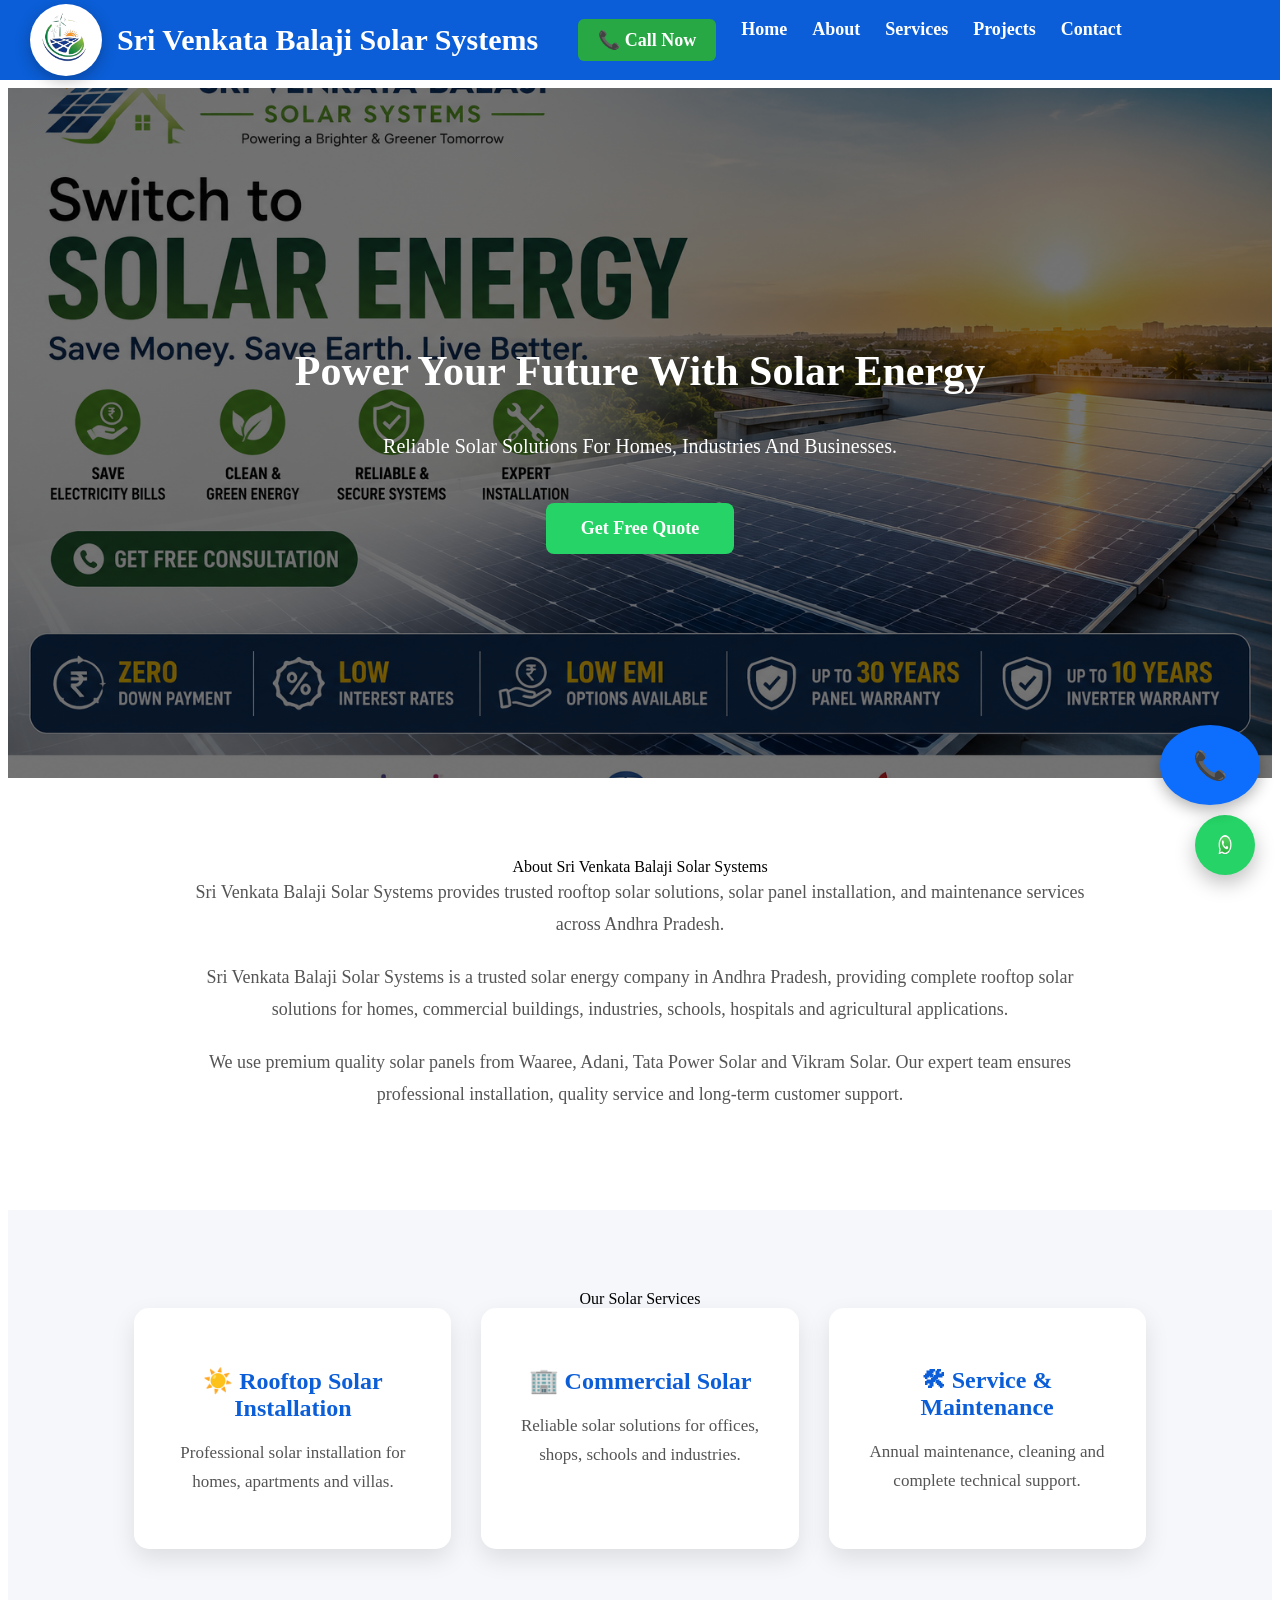
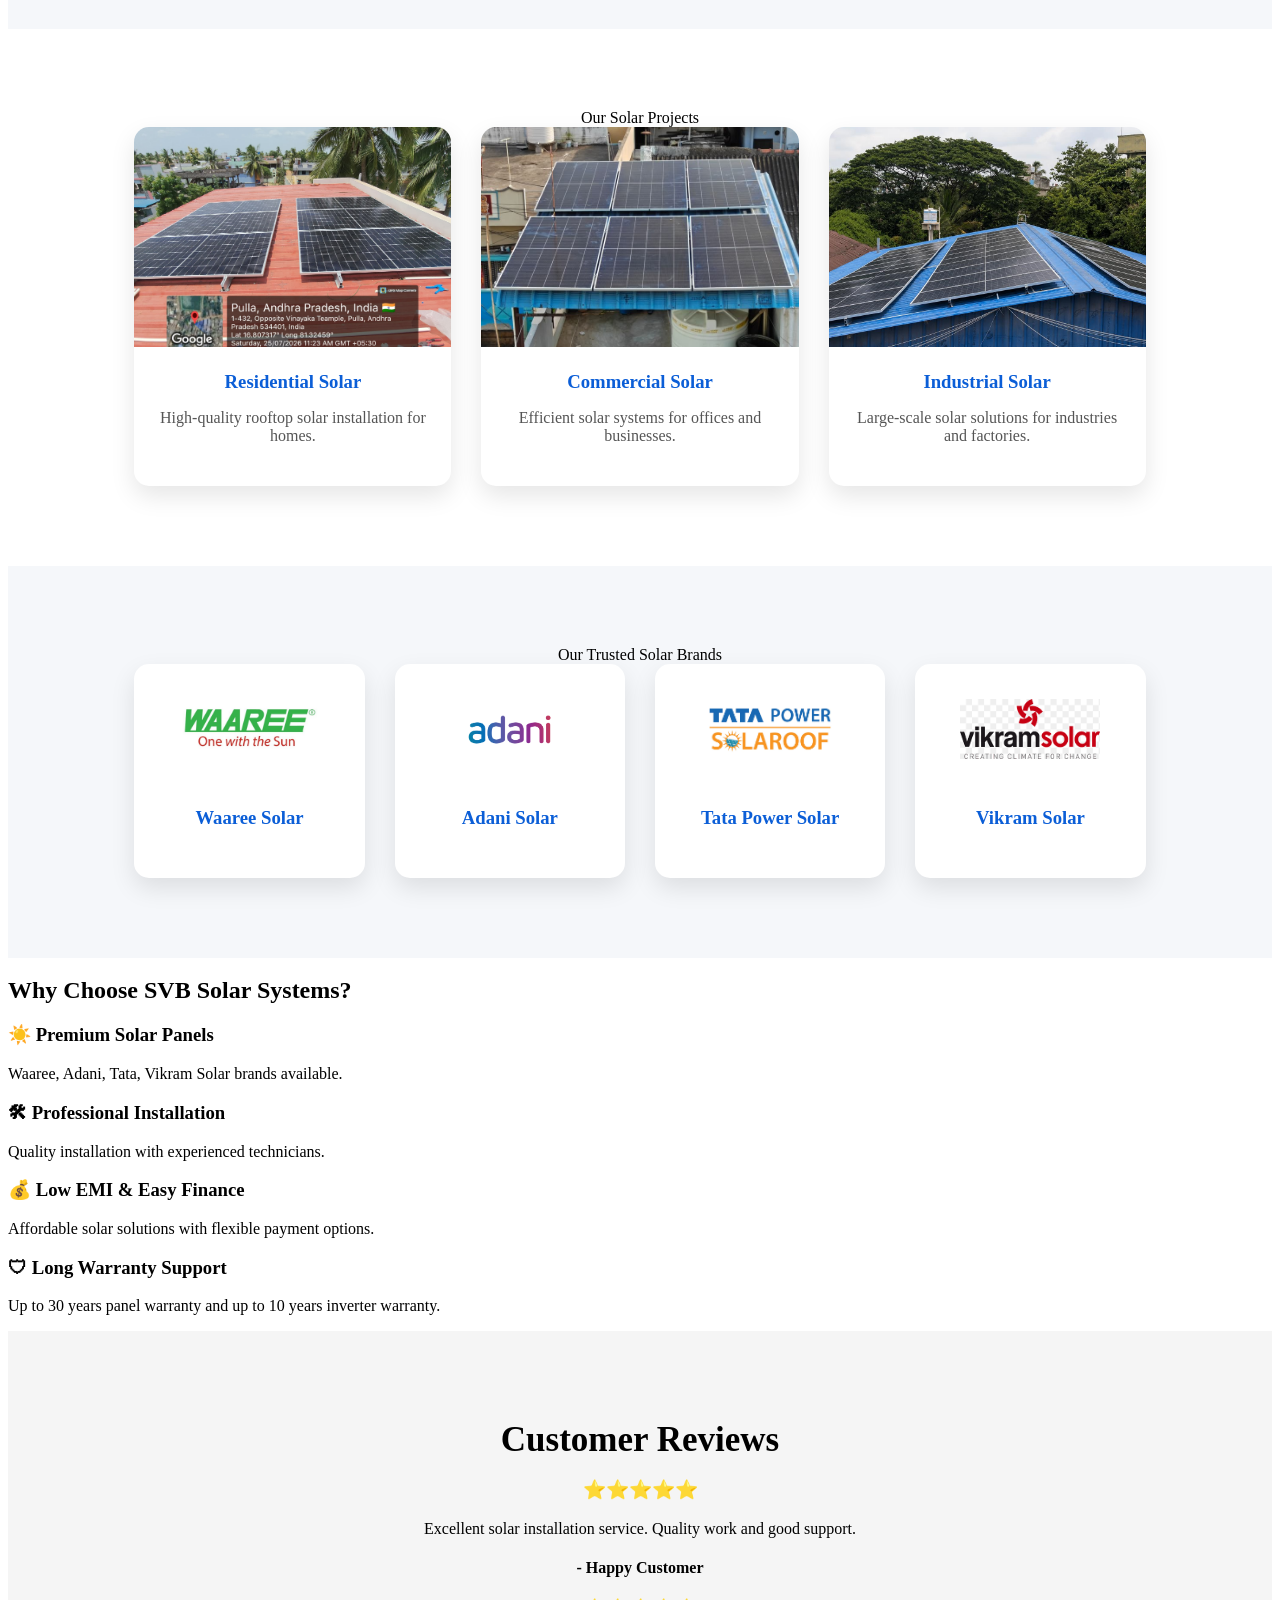
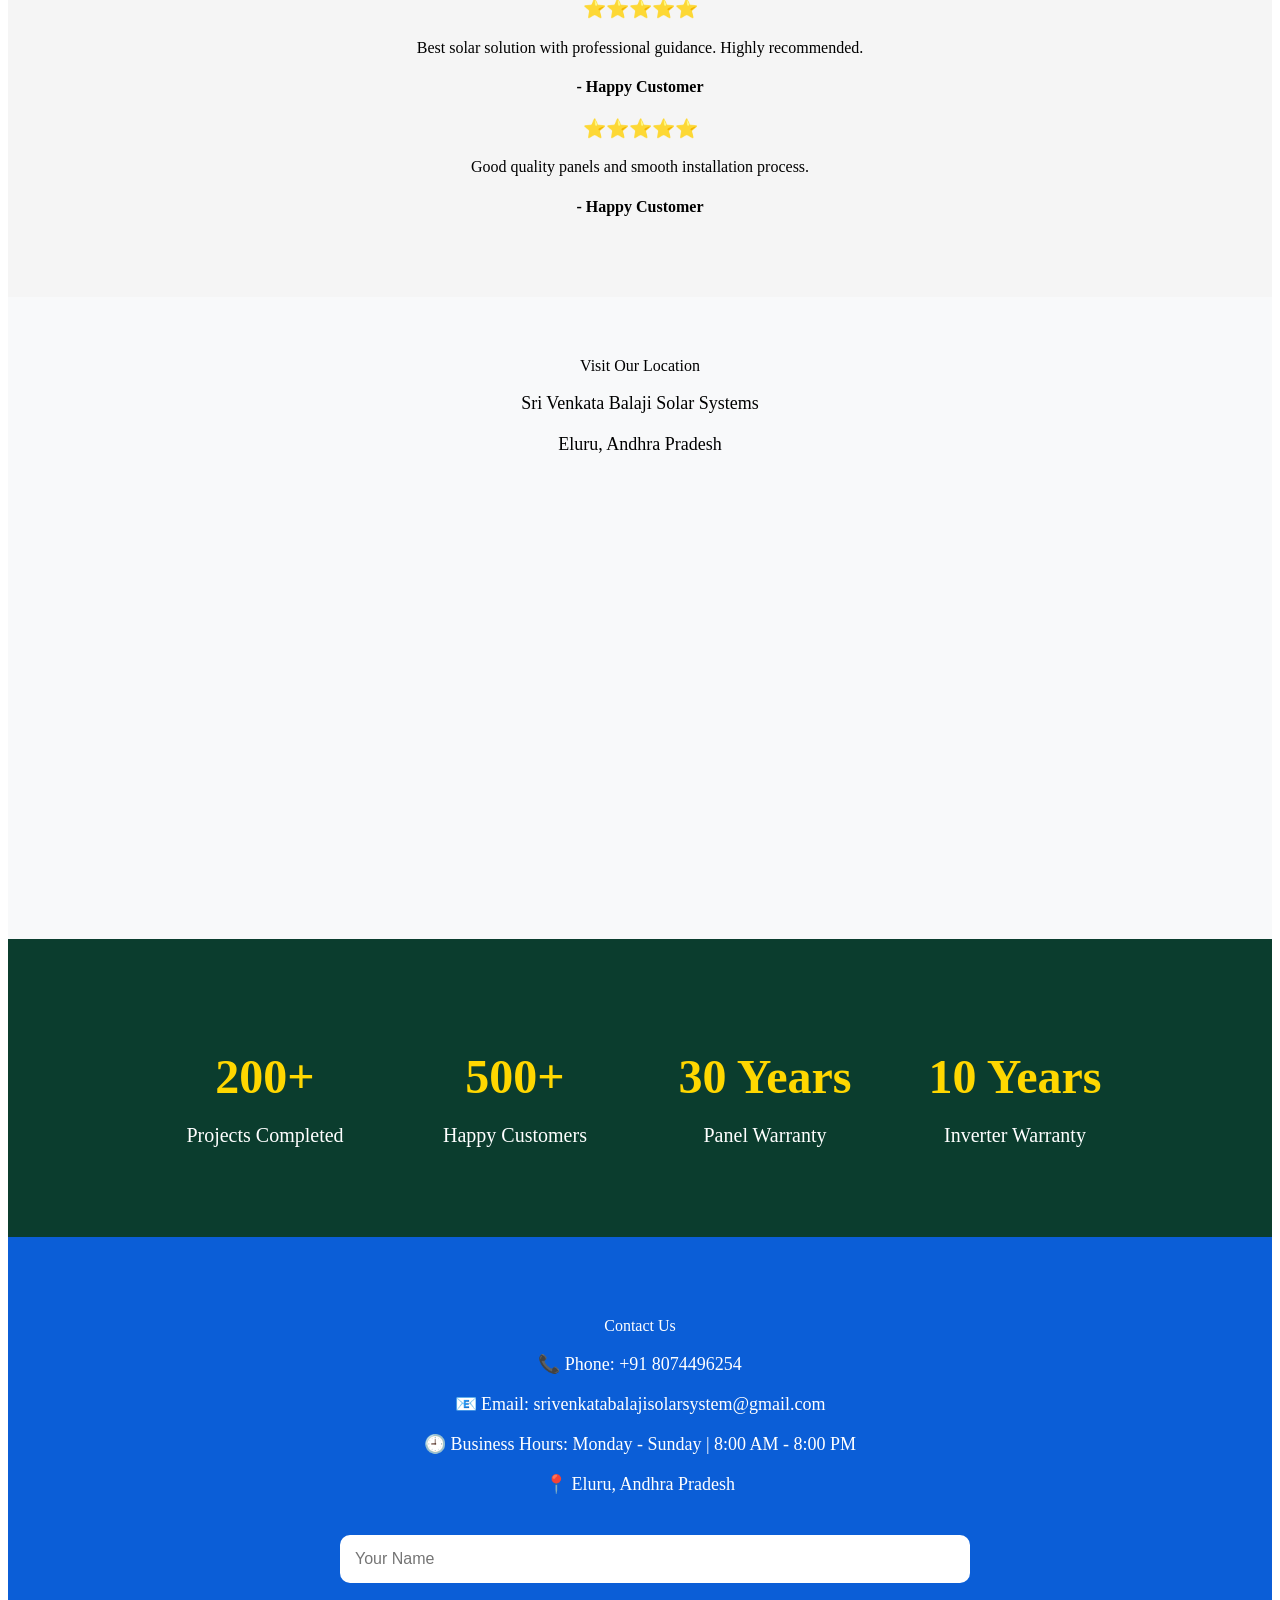
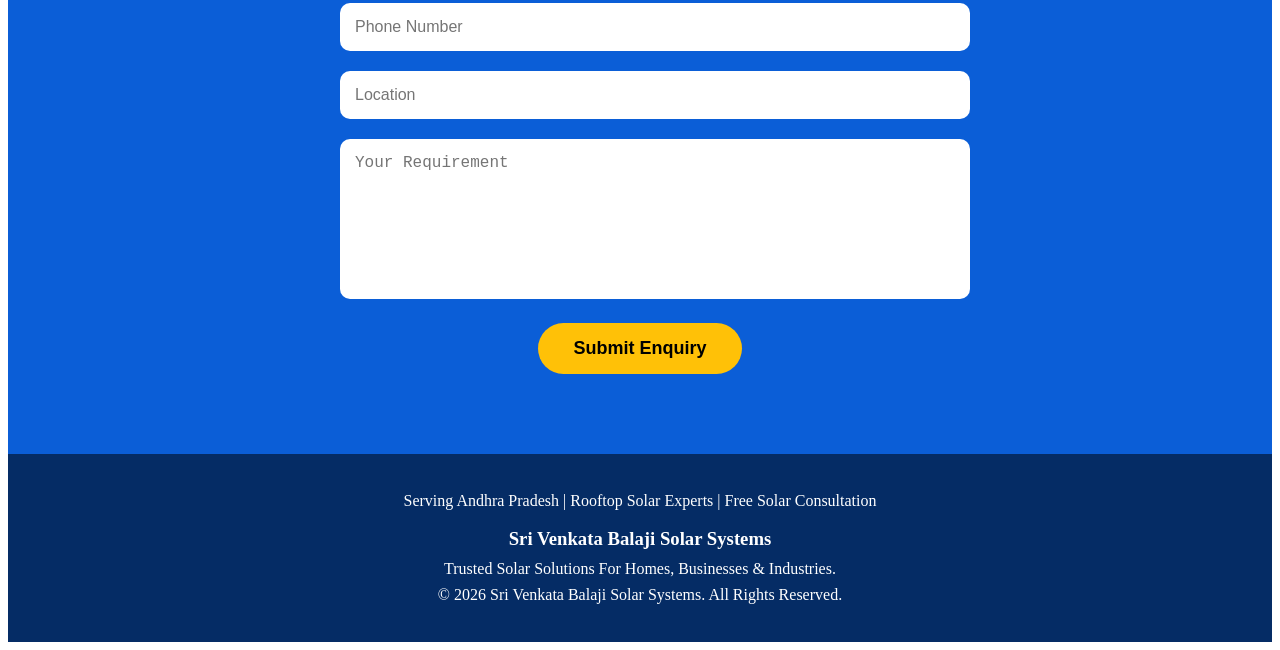
<file: index.html>
<!DOCTYPE html>
<html lang="en">
<link rel="stylesheet" href="https://unpkg.com/aos@2.3.4/dist/aos.css">
<head>
    <!-- Google tag (gtag.js) -->
<script async src="https://www.googletagmanager.com/gtag/js?id=G-LF5JMD6KJ0"></script>

<script>
  window.dataLayer = window.dataLayer || [];
  function gtag(){dataLayer.push(arguments);}
  gtag('js', new Date());

  gtag('config', 'G-LF5JMD6KJ0');
</script>
    <meta charset="UTF-8">
    <meta name="viewport" content="width=device-width, initial-scale=1.0">

    <title>Sri Venkata Balaji Solar Systems | Rooftop Solar Installation Andhra Pradesh</title>

<meta name="description" content="Sri Venkata Balaji Solar Systems provides rooftop solar installation, solar panels, residential and commercial solar solutions in Andhra Pradesh. Get free solar consultation today.">

<meta name="keywords" content="solar panels Andhra Pradesh, rooftop solar installation, solar company AP, home solar system, commercial solar solutions, Sri Venkata Balaji Solar Systems">

<meta name="author" content="Sri Venkata Balaji Solar Systems">
    <meta name="robots" content="index, follow">

    <meta name="description" content="Sri Venkata Balaji Solar Systems provides rooftop solar installation services for homes and businesses.">

    <meta name="keywords" content="Solar Panels, Solar Installation, SVB Solar Systems, Andhra Pradesh Solar">

    <meta name="author" content="Sri Venkata Balaji Solar Systems">

    <meta name="google-site-verification" content="434df8AJJ52u6L1mxgn_VgNNBrICFNxTZs61XbxQ6JY">

    <link rel="stylesheet" href="css/style.css">
    <script type="application/ld+json">
{
  "@context": "https://schema.org",
  "@type": "SolarEnergyCompany",
  "name": "Sri Venkata Balaji Solar Systems",
  "description": "Rooftop solar installation and solar solutions provider in Andhra Pradesh.",
  "areaServed": "Andhra Pradesh",
  "serviceType": "Solar Panel Installation",
  "url": "https://naveendarling249-cloud.github.io/svb-solar-system/",
  "telephone": "+918074496254"
}
</script>
</head>
<script src="https://unpkg.com/aos@2.3.4/dist/aos.js"></script>

<script>
AOS.init({
    duration:1000,
    once:true
});
</script>
<body>
<div id="loader">
    <img src="images/logo.png" alt="SVB Solar Logo">
    <h2>SVB Solar Systems</h2>
</div>
    <header>

    <div class="logo">
        <img src="images/logo.png" alt="SVB Logo">
        <h1>Sri Venkata Balaji Solar Systems</h1>
    </div>

    <nav>
        <a href="tel:+918074496254" class="header-call">
    📞 Call Now
</a>
        <a href="#home">Home</a>
<a href="#about">About</a>
<a href="#services">Services</a>
<a href="#projects">Projects</a>
<a href="#contact">Contact</a>
    </nav>


</header>


    <section class="hero" id="home">

    <h2>Power Your Future With Solar Energy</h2>

    <p>
        Reliable Solar Solutions For Homes, Industries And Businesses.
    </p>

    <a href="https://wa.me/918074496254?text=Hi%20SVB%20Solar%20Systems,%20I%20need%20a%20free%20solar%20quotation." class="quote-btn" target="_blank">
    Get Free Quote
</a>

</section>
<section class="about" id="about" 

    <h2>About Sri Venkata Balaji Solar Systems</h2>
    <p>
Sri Venkata Balaji Solar Systems provides trusted rooftop solar solutions,
solar panel installation, and maintenance services across Andhra Pradesh.
</p>

    <p>
        Sri Venkata Balaji Solar Systems is a trusted solar energy company in Andhra Pradesh,
        providing complete rooftop solar solutions for homes, commercial buildings, industries,
        schools, hospitals and agricultural applications.
    </p>

    <p>
        We use premium quality solar panels from Waaree, Adani, Tata Power Solar and Vikram Solar.
        Our expert team ensures professional installation, quality service and long-term customer support.
    </p>

</section>
<section class="services" id="services" 
    <h2>Our Solar Services</h2>

    <div class="service-grid">

        <div class="card">
            <h3>☀️ Rooftop Solar Installation</h3>
            <p>Professional solar installation for homes, apartments and villas.</p>
        </div>

        <div class="card">
            <h3>🏢 Commercial Solar</h3>
            <p>Reliable solar solutions for offices, shops, schools and industries.</p>
        </div>

        <div class="card">
            <h3>🛠 Service & Maintenance</h3>
            <p>Annual maintenance, cleaning and complete technical support.</p>
        </div>

    </div>

</section>
<section class="projects" id="projects" 

    <h2>Our Solar Projects</h2>

    <div class="project-grid">

        <div class="project-card">
            <img src="images/project1.jpeg" alt="Residential Solar">
            <h3>Residential Solar</h3>
            <p>High-quality rooftop solar installation for homes.</p>
        </div>

        <div class="project-card">
            <img src="images/project2.jpeg" alt="Commercial Solar">
            <h3>Commercial Solar</h3>
            <p>Efficient solar systems for offices and businesses.</p>
        </div>

        <div class="project-card">
            <img src="images/project3.jpeg" alt="Industrial Solar">
            <h3>Industrial Solar</h3>
            <p>Large-scale solar solutions for industries and factories.</p>
        </div>

    </div>

</section>
<section class="brands" id="brands" 

    <h2>Our Trusted Solar Brands</h2>

    <div class="brand-grid">

        <div class="brand-card">
            <img src="images/waaree.png" alt="Waaree Solar">
            <h3>Waaree Solar</h3>
        </div>

        <div class="brand-card">
            <img src="images/adani.png" alt="Adani Solar">
            <h3>Adani Solar</h3>
        </div>

        <div class="brand-card">
            <img src="images/tata.png" alt="Tata Power Solar">
            <h3>Tata Power Solar</h3>
        </div>

        <div class="brand-card">
            <img src="images/vikram.png" alt="Vikram Solar">
            <h3>Vikram Solar</h3>
        </div>

    </div>

</section>
<section class="trust">

    <h2>Why Choose SVB Solar Systems?</h2>

    <div class="trust-list">

        <h3>☀️ Premium Solar Panels</h3>
        <p>Waaree, Adani, Tata, Vikram Solar brands available.</p>

        <h3>🛠 Professional Installation</h3>
        <p>Quality installation with experienced technicians.</p>

        <h3>💰 Low EMI & Easy Finance</h3>
        <p>Affordable solar solutions with flexible payment options.</p>

        <h3>🛡 Long Warranty Support</h3>
        <p>Up to 30 years panel warranty and up to 10 years inverter warranty.</p>

    </div>

</section>
<section class="reviews">

    <h2>Customer Reviews</h2>

    <div class="review-list">

        <div>
            <h3>⭐⭐⭐⭐⭐</h3>
            <p>
                Excellent solar installation service.
                Quality work and good support.
            </p>
            <h4>- Happy Customer</h4>
        </div>

        <div>
            <h3>⭐⭐⭐⭐⭐</h3>
            <p>
                Best solar solution with professional guidance.
                Highly recommended.
            </p>
            <h4>- Happy Customer</h4>
        </div>

        <div>
            <h3>⭐⭐⭐⭐⭐</h3>
            <p>
                Good quality panels and smooth installation process.
            </p>
            <h4>- Happy Customer</h4>
        </div>

    </div>

</section>
<section class="location" 

    <h2>Visit Our Location</h2>

    <p>Sri Venkata Balaji Solar Systems</p>

    <p>Eluru, Andhra Pradesh</p>

    <iframe
        src="https://www.google.com/maps/embed?pb=!1m18!1m12!1m3!1d3821.46276568465!2d81.11551317461274!3d16.703746222140392!2m3!1f0!2f0!3f0!3m2!1i1024!2i768!4f13.1!3m3!1m2!1s0x3a3615027a40fcaf%3A0x55c187fe90eaa57c!2sSRI%20VENKATA%20BALAJI%20SOLAR%20SYSTEM!5e0!3m2!1sen!2sin!4v1785469120909!5m2!1sen!2sin"
        width="100%"
        height="400"
        style="border:0; border-radius:10px;"
        allowfullscreen=""
        loading="lazy"
        referrerpolicy="strict-origin-when-cross-origin">
    </iframe>

</section>

<section class="counter">

    <div class="counter-box">
        <h2>200+</h2>
        <p>Projects Completed</p>
    </div>

    <div class="counter-box">
        <h2>500+</h2>
        <p>Happy Customers</p>
    </div>

    <div class="counter-box">
        <h2>30 Years</h2>
        <p>Panel Warranty</p>
    </div>

    <div class="counter-box">
        <h2>10 Years</h2>
        <p>Inverter Warranty</p>
    </div>

</section>

<section class="contact" id="contact" 
    <h2>Contact Us</h2>

    <p>📞 Phone: +91 8074496254</p>
    <p>📧 Email: srivenkatabalajisolarsystem@gmail.com</p>
    <p>🕘 Business Hours: Monday - Sunday | 8:00 AM - 8:00 PM</p>
    <p>📍 Eluru, Andhra Pradesh</p>

    </fo<dirm>
    <form action="https://formsubmit.co/73eb5278808fb6ea4910ea789268ba8a" method="POST">

    <input type="text" name="name" placeholder="Your Name" required>

    <input type="tel" name="phone" placeholder="Phone Number" required>

    <input type="text" name="location" placeholder="Location">

    <textarea name="requirement" placeholder="Your Requirement"></textarea>

    <input type="hidden" name="_subject" value="New Enquiry from SVB Solar Website">
    <input type="hidden" name="_captcha" value="false">
    <input type="hidden" name="_template" value="table">
   <input type="hidden" name="_next" value="https://naveendarling249-cloud.github.io/svb-solar-system/success.html">
    <button type="submit">Submit Enquiry</button>

</form>

</section>
<footer class="footer">
<p>
Serving Andhra Pradesh | Rooftop Solar Experts | Free Solar Consultation
</p>
    <h3>Sri Venkata Balaji Solar Systems</h3>

    <p>Trusted Solar Solutions For Homes, Businesses & Industries.</p>

    <p>© 2026 Sri Venkata Balaji Solar Systems. All Rights Reserved.</p>

</footer>

<a href="https://wa.me/918074496254" class="whatsapp" target="_blank">
    <img src="images/whatsapp.png" alt="WhatsApp">
</a>
<a href="tel:+918074496254" class="call-btn">
    📞
</a>
<script>
window.addEventListener("load", function () {
    document.getElementById("loader").style.display = "none";
});
</script>
</body>

</html>
</file>
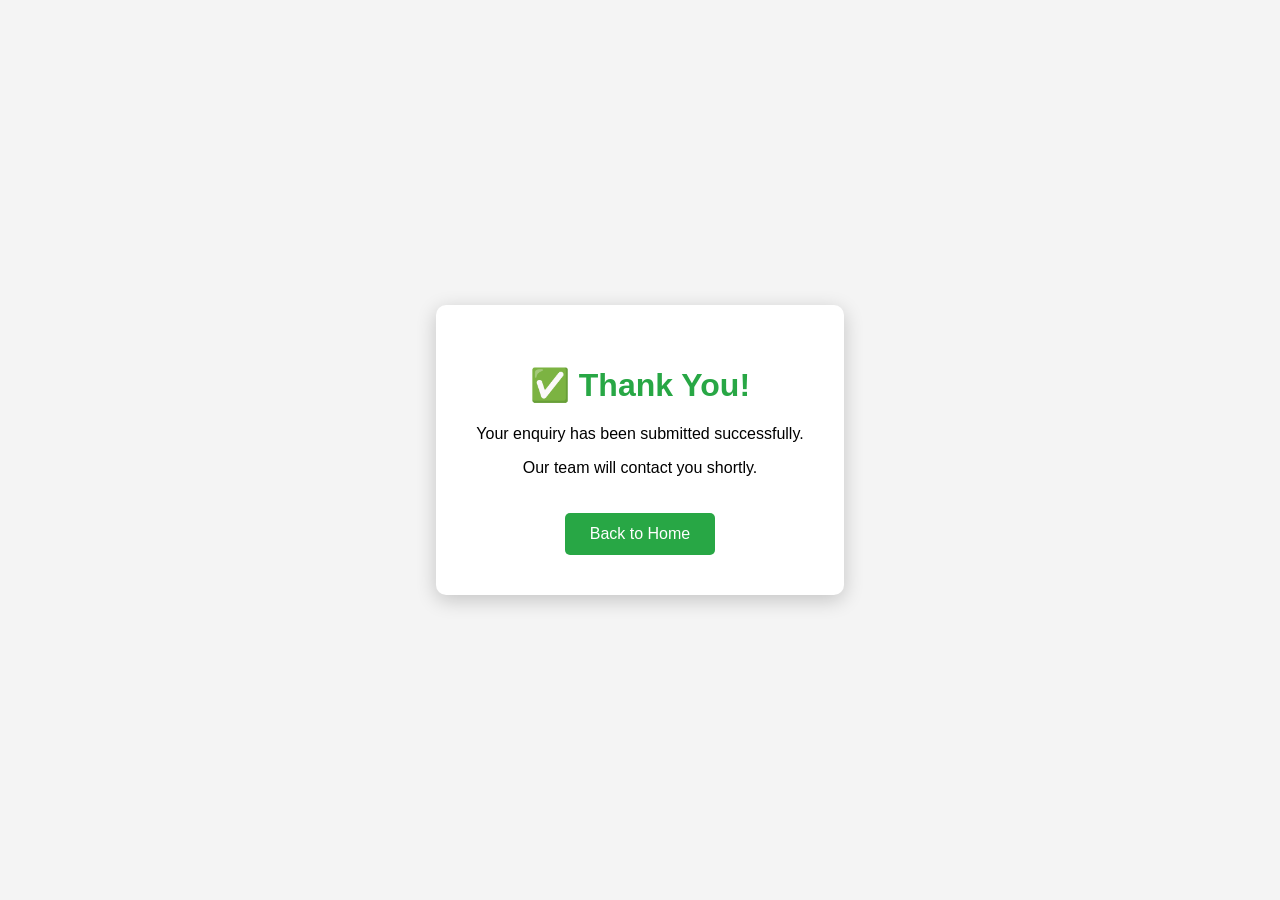
<file: success.html>
<!DOCTYPE html>
<html lang="en">
<head>
<meta charset="UTF-8">
<meta name="viewport" content="width=device-width, initial-scale=1.0">
<title>Enquiry Submitted</title>

<style>
body{
    font-family:Arial,sans-serif;
    background:#f4f4f4;
    display:flex;
    justify-content:center;
    align-items:center;
    height:100vh;
    margin:0;
}

.box{
    background:#fff;
    padding:40px;
    border-radius:10px;
    text-align:center;
    box-shadow:0 5px 20px rgba(0,0,0,.2);
    max-width:500px;
}

h1{
    color:#28a745;
}

a{
    display:inline-block;
    margin-top:20px;
    padding:12px 25px;
    background:#28a745;
    color:#fff;
    text-decoration:none;
    border-radius:5px;
}
</style>
</head>

<body>

<div class="box">
<h1>✅ Thank You!</h1>

<p>Your enquiry has been submitted successfully.</p>

<p>Our team will contact you shortly.</p>

<a href="index.html">Back to Home</a>

</div>

</body>
</html>
</file>
<file: css/style.css>
html{
    scroll-behavior:smooth;
}
.hero {
    background: linear-gradient(rgba(0,0,0,0.55), rgba(0,0,0,0.55)),
                url("../images/hero.jpg");
    background-size: cover;
    background-position: center;
    background-repeat: no-repeat;
    min-height: 650px;

    display: flex;
    justify-content: center;
    align-items: center;
    flex-direction: column;

    text-align: center;
    color: white;
    padding: 20px;
}

.hero h2 {
    font-size: 42px;
    margin-bottom: 20px;
}

.hero p {
    font-size: 20px;
    margin-bottom: 25px;
}

.hero button {
    background: #ffc107;
    color: black;
    border: none;
    padding: 15px 35px;
    border-radius: 30px;
    cursor: pointer;
}
header img {
    width: 70px;
    height: 70px;
    object-fit: contain;
}

header img {
    width: 80px;
    height: auto;
}


nav a{
    color:#fff;
    text-decoration:none;
    font-size:17px;
    font-weight:600;
    transition:.3s;
}

nav a:hover{
    color:#ffc107;
}
header{
    position:fixed;
    top:0;
    left:0;
    width:100%;
    height:80px;
    background:#0b5ed7;
    display:flex;
    align-items:center;
    padding:0 30px;
    z-index:1000;
}
.logo{
    display: flex;
    align-items: center;
    gap: 15px;
}

.logo img{
    width: 70px;
    height: 70px;
    background: white;
    padding: 8px;
    border-radius: 50%;
    box-shadow: 0 5px 15px rgba(0,0,0,0.3);
}

.logo h1{
    color:white;
    font-size:18px;
}


nav{
    display:flex;
    margin-left:40px;
    gap:20px;
}

nav a{
    color: white;
    text-decoration: none;
    font-weight: bold;
}

nav a:hover{
    color: #ffd43b;
}


.logo {
    display: flex;
    align-items: center;
}

.logo img{
    width:60px;
    height:60px;
    background:#fff;
    padding:6px;
    border-radius:50%;
    box-shadow:0 5px 15px rgba(0,0,0,.25);
}

.logo h1 {
    color: white;
    font-size: 30px;
    font-weight: bold;
}

nav {
    display: flex;
    gap: 25px;
}

nav a {
    color: white;
    text-decoration: none;
    font-size: 18px;
    font-weight: 600;
    transition: 0.3s;
}

nav a:hover {
    color: #ffc107;
}
.call-btn {
    background: #25D366;
    color: white;
    padding: 10px 20px;
    border-radius: 30px;
    text-decoration: none;
    font-weight: bold;
    transition: 0.3s;
}

.call-btn:hover {
    background: #1ea952;
    color: white;
}

body{
    padding-top:80px;
}
.about{
    padding:80px 10%;
    background:#ffffff;
    text-align:center;
}

.about h2{
    font-size:40px;
    color:#0b5ed7;
    margin-bottom:25px;
}

.about p{
    max-width:900px;
    margin:0 auto 20px;
    font-size:18px;
    line-height:1.8;
    color:#555;
}
.services{
    padding:80px 10%;
    background:#f5f7fa;
    text-align:center;
}

.services h2{
    font-size:40px;
    color:#0b5ed7;
    margin-bottom:50px;
}

.service-grid{
    display:grid;
    grid-template-columns:repeat(auto-fit,minmax(280px,1fr));
    gap:30px;
}

.card{
    background:#ffffff;
    padding:35px;
    border-radius:15px;
    box-shadow:0 10px 25px rgba(0,0,0,0.1);
    transition:0.3s;
}

.card:hover{
    transform:translateY(-8px);
}

.card h3{
    color:#0b5ed7;
    margin-bottom:15px;
    font-size:24px;
}

.card p{
    color:#555;
    line-height:1.7;
    font-size:17px;
}
.projects{
    padding:80px 10%;
    background:#ffffff;
    text-align:center;
}

.projects h2{
    font-size:40px;
    color:#0b5ed7;
    margin-bottom:50px;
}

.project-grid{
    display:grid;
    grid-template-columns:repeat(auto-fit,minmax(300px,1fr));
    gap:30px;
}

.project-card{
    background:#fff;
    border-radius:15px;
    overflow:hidden;
    box-shadow:0 10px 25px rgba(0,0,0,.1);
    transition:.3s;
}

.project-card:hover{
    transform:translateY(-8px);
}

.project-card img{
    width:100%;
    height:220px;
    object-fit:cover;
}

.project-card h3{
    color:#0b5ed7;
    margin:20px 0 10px;
}

.project-card p{
    padding:0 20px 25px;
    color:#555;
}
.brands{
    padding:80px 10%;
    background:#f5f7fa;
    text-align:center;
}

.brands h2{
    font-size:40px;
    color:#0b5ed7;
    margin-bottom:50px;
}

.brand-grid{
    display:grid;
    grid-template-columns:repeat(auto-fit,minmax(220px,1fr));
    gap:30px;
}

.brand-card{
    background:#fff;
    padding:30px;
    border-radius:15px;
    box-shadow:0 10px 25px rgba(0,0,0,.1);
    transition:.3s;
}

.brand-card:hover{
    transform:translateY(-8px);
}

.brand-card img{
    width:140px;
    height:70px;
    object-fit:contain;
    margin-bottom:20px;
}

.brand-card h3{
    color:#0b5ed7;
}
.contact{
    background:#0b5ed7;
    color:#fff;
    text-align:center;
    padding:80px 10%;
}

.contact h2{
    font-size:40px;
    margin-bottom:25px;
}

.contact p{
    margin-bottom:15px;
    font-size:18px;
}

.contact form{
    max-width:600px;
    margin:40px auto 0;
}

.contact input,
.contact textarea{
    width:100%;
    padding:15px;
    margin-bottom:20px;
    border:none;
    border-radius:10px;
    font-size:16px;
}

.contact textarea{
    height:130px;
    resize:none;
}

.contact button{
    background:#ffc107;
    color:#000;
    border:none;
    padding:15px 35px;
    border-radius:30px;
    font-size:18px;
    font-weight:bold;
    cursor:pointer;
}

.contact button:hover{
    background:#ffb300;
}
.footer{
    background:#052c65;
    color:#fff;
    text-align:center;
    padding:30px 20px;
}

.footer h3{
    margin-bottom:10px;
}

.footer p{
    margin:8px 0;
}
.whatsapp{
    position:fixed;
    right:25px;
    bottom:25px;
    width:60px;
    height:60px;
    background:#25D366;
    color:white;
    border-radius:50%;
    display:flex;
    justify-content:center;
    align-items:center;
    text-decoration:none;
    font-size:30px;
    box-shadow:0 8px 20px rgba(0,0,0,.25);
    transition:.3s;
}
.whatsapp img{
    width:32px;
    height:32px;
}

.whatsapp:hover{
    transform:scale(1.1);
}
@media(max-width:768px){

header{
    flex-direction:column;
    height:auto;
    padding:20px;
}

.logo{
    flex-direction:column;
    text-align:center;
}

.logo h1{
    font-size:22px;
}

nav{
    display:flex;
    margin-left:40px;
    gap:20px;
}

.hero h2{
    font-size:32px;
}

.about h2,
.services h2,
.projects h2,
.brands h2,
.contact h2{
    font-size:30px;
}

.service-grid,
.project-grid,
.brand-grid{
    grid-template-columns:1fr;
}

body{
    padding-top:170px;
}

}
.gallery {
    padding:60px 20px;
    text-align:center;
}

.gallery h2,
.reviews h2 {
    font-size:35px;
    margin-bottom:10px;
}

.gallery-box {
    display:grid;
    grid-template-columns:repeat(auto-fit,minmax(250px,1fr));
    gap:20px;
    margin-top:30px;
}

.gallery-box img {
    width:100%;
    height:220px;
    object-fit:cover;
    border-radius:15px;
}


.reviews {
    padding:60px 20px;
    background:#f5f5f5;
    text-align:center;
}

.review-box {
    display:flex;
    justify-content:center;
    gap:20px;
    flex-wrap:wrap;
}

.review-card {
    background:white;
    padding:25px;
    width:280px;
    border-radius:15px;
    box-shadow:0 5px 15px rgba(0,0,0,0.1);
}
.quote-btn{
    display:inline-block;
    margin-top:20px;
    padding:15px 35px;
    background:#25D366;
    color:#fff;
    text-decoration:none;
    border-radius:8px;
    font-size:18px;
    font-weight:bold;
    transition:.3s;
}

.quote-btn:hover{
    background:#128C7E;
    transform:translateY(-3px);
}
.call-btn{
    position: fixed;
    bottom: 95px;
    right: 20px;
    width: 60px;
    height: 60px;
    background: #0d6efd;
    color: white;
    border-radius: 50%;
    display: flex;
    justify-content: center;
    align-items: center;
    text-decoration: none;
    font-size: 28px;
    box-shadow: 0 5px 15px rgba(0,0,0,0.3);
    z-index: 999;
    transition: 0.3s;
}

.call-btn:hover{
    transform: scale(1.1);
}
.counter{
    display:flex;
    justify-content:center;
    flex-wrap:wrap;
    gap:30px;
    padding:70px 20px;
    background:#0b3d2e;
    color:white;
    text-align:center;
}

.counter-box{
    min-width:220px;
}

.counter-box h2{
    font-size:48px;
    color:#FFD700;
    margin-bottom:10px;
}

.counter-box p{
    font-size:20px;
}
.location{
    padding:60px 20px;
    text-align:center;
    background:#f8f9fa;
}

.location h2{
    margin-bottom:15px;
}

.location p{
    margin-bottom:20px;
    font-size:18px;
}

.location iframe{
    max-width:1000px;
    width:100%;
    border-radius:10px;
}
#loader{
    position:fixed;
    top:0;
    left:0;
    width:100%;
    height:100%;
    background:#ffffff;
    display:flex;
    justify-content:center;
    align-items:center;
    flex-direction:column;
    z-index:99999;
}

#loader img{
    width:120px;
    animation:spin 2s linear infinite;
}

#loader h2{
    margin-top:20px;
    color:#0b7a35;
    font-size:28px;
}

@keyframes spin{
    from{
        transform:rotate(0deg);
    }
    to{
        transform:rotate(360deg);
    }
}
.header-call{
    background:#28a745;
    color:#fff;
    text-decoration:none;
    padding:10px 20px;
    border-radius:6px;
    font-weight:bold;
    transition:0.3s;
}

.header-call:hover{
    background:#218838;
}
</file>
